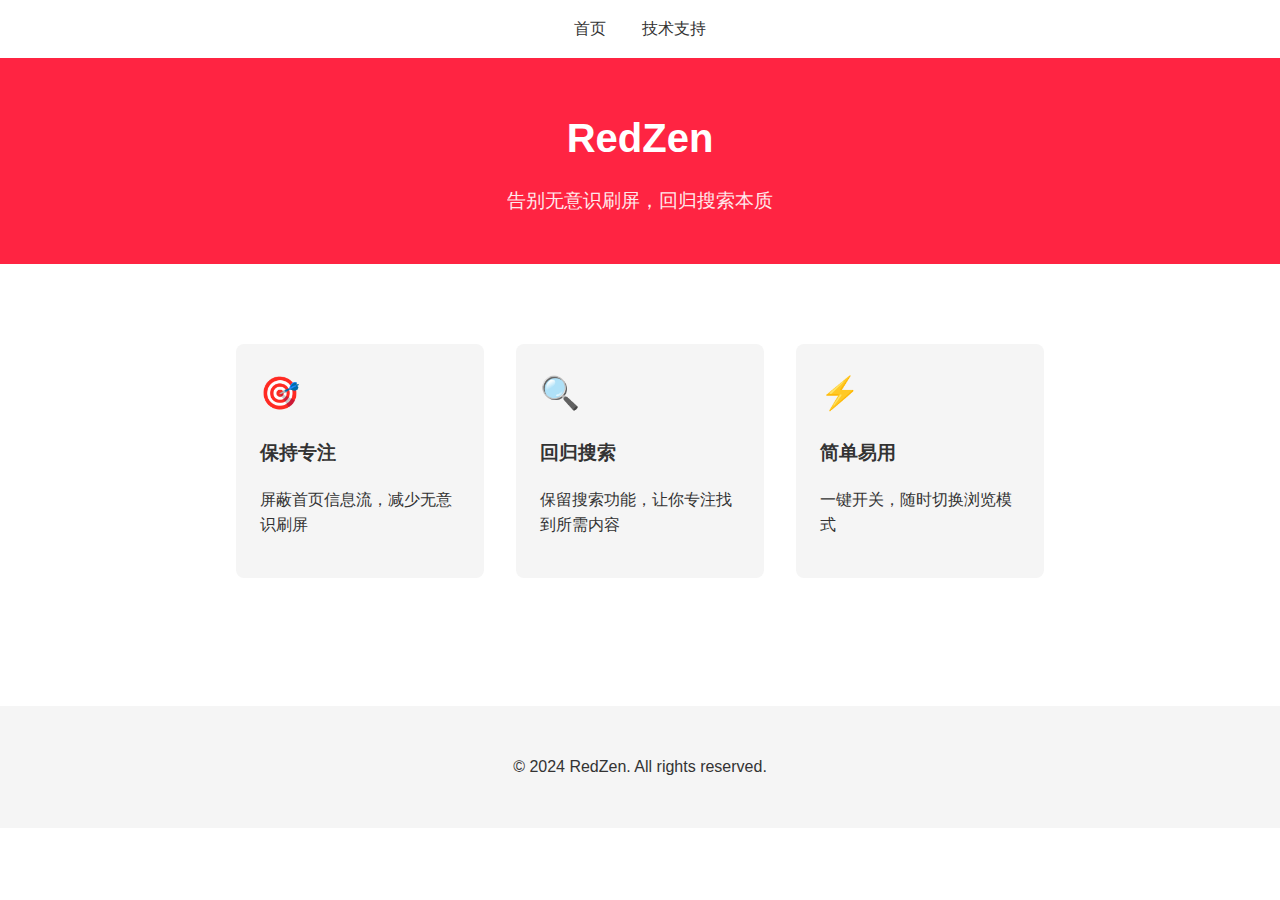
<file: index.html>
<!DOCTYPE html>
<html lang="zh">
<head>
    <meta charset="UTF-8">
    <meta name="viewport" content="width=device-width, initial-scale=1.0">
    <title>RedZen - 专注搜索的小红书助手</title>
    <style>
        body {
            font-family: -apple-system, BlinkMacSystemFont, 'Segoe UI', Roboto, Oxygen, sans-serif;
            line-height: 1.6;
            margin: 0;
            padding: 0;
            color: #333;
        }

        .container {
            max-width: 800px;
            margin: 0 auto;
            padding: 2rem;
        }

        header {
            text-align: center;
            padding: 3rem 0;
            background: #ff2442;
            color: white;
        }

        h1 {
            margin: 0;
            font-size: 2.5rem;
        }

        .subtitle {
            font-size: 1.2rem;
            opacity: 0.9;
            margin-top: 1rem;
        }

        .features {
            margin: 3rem 0;
            display: flex;
            justify-content: center;
            gap: 2rem;
            flex-wrap: nowrap;
        }

        .feature {
            flex: 1;
            padding: 1.5rem;
            border-radius: 8px;
            background: #f5f5f5;
            min-width: 200px;
            max-width: 300px;
        }

        .feature-icon {
            font-size: 2rem;
            margin-bottom: 1rem;
        }

        footer {
            text-align: center;
            padding: 2rem;
            background: #f5f5f5;
            margin-top: 3rem;
        }

        nav {
            background: white;
            padding: 1rem;
            text-align: center;
        }

        nav a {
            color: #333;
            text-decoration: none;
            margin: 0 1rem;
        }

        nav a:hover {
            color: #ff2442;
        }

        @media (prefers-color-scheme: dark) {
            body {
                background: #1a1a1a;
                color: #fff;
            }

            .feature {
                background: #2a2a2a;
            }

            footer {
                background: #2a2a2a;
            }

            nav {
                background: #1a1a1a;
            }

            nav a {
                color: #fff;
            }
        }

        @media (max-width: 768px) {
            .features {
                flex-wrap: wrap;
            }
            
            .feature {
                min-width: 100%;
            }
        }
    </style>
</head>
<body>
    <nav>
        <a href="index.html">首页</a>
        <a href="support.html">技术支持</a>
    </nav>
    
    <header>
        <h1>RedZen</h1>
        <div class="subtitle">告别无意识刷屏，回归搜索本质</div>
    </header>

    <div class="container">
        <div class="features">
            <div class="feature">
                <div class="feature-icon">🎯</div>
                <h3>保持专注</h3>
                <p>屏蔽首页信息流，减少无意识刷屏</p>
            </div>
            <div class="feature">
                <div class="feature-icon">🔍</div>
                <h3>回归搜索</h3>
                <p>保留搜索功能，让你专注找到所需内容</p>
            </div>
            <div class="feature">
                <div class="feature-icon">⚡️</div>
                <h3>简单易用</h3>
                <p>一键开关，随时切换浏览模式</p>
            </div>
        </div>
    </div>

    <footer>
        <p>© 2024 RedZen. All rights reserved.</p>
    </footer>
</body>
</html>
</file>
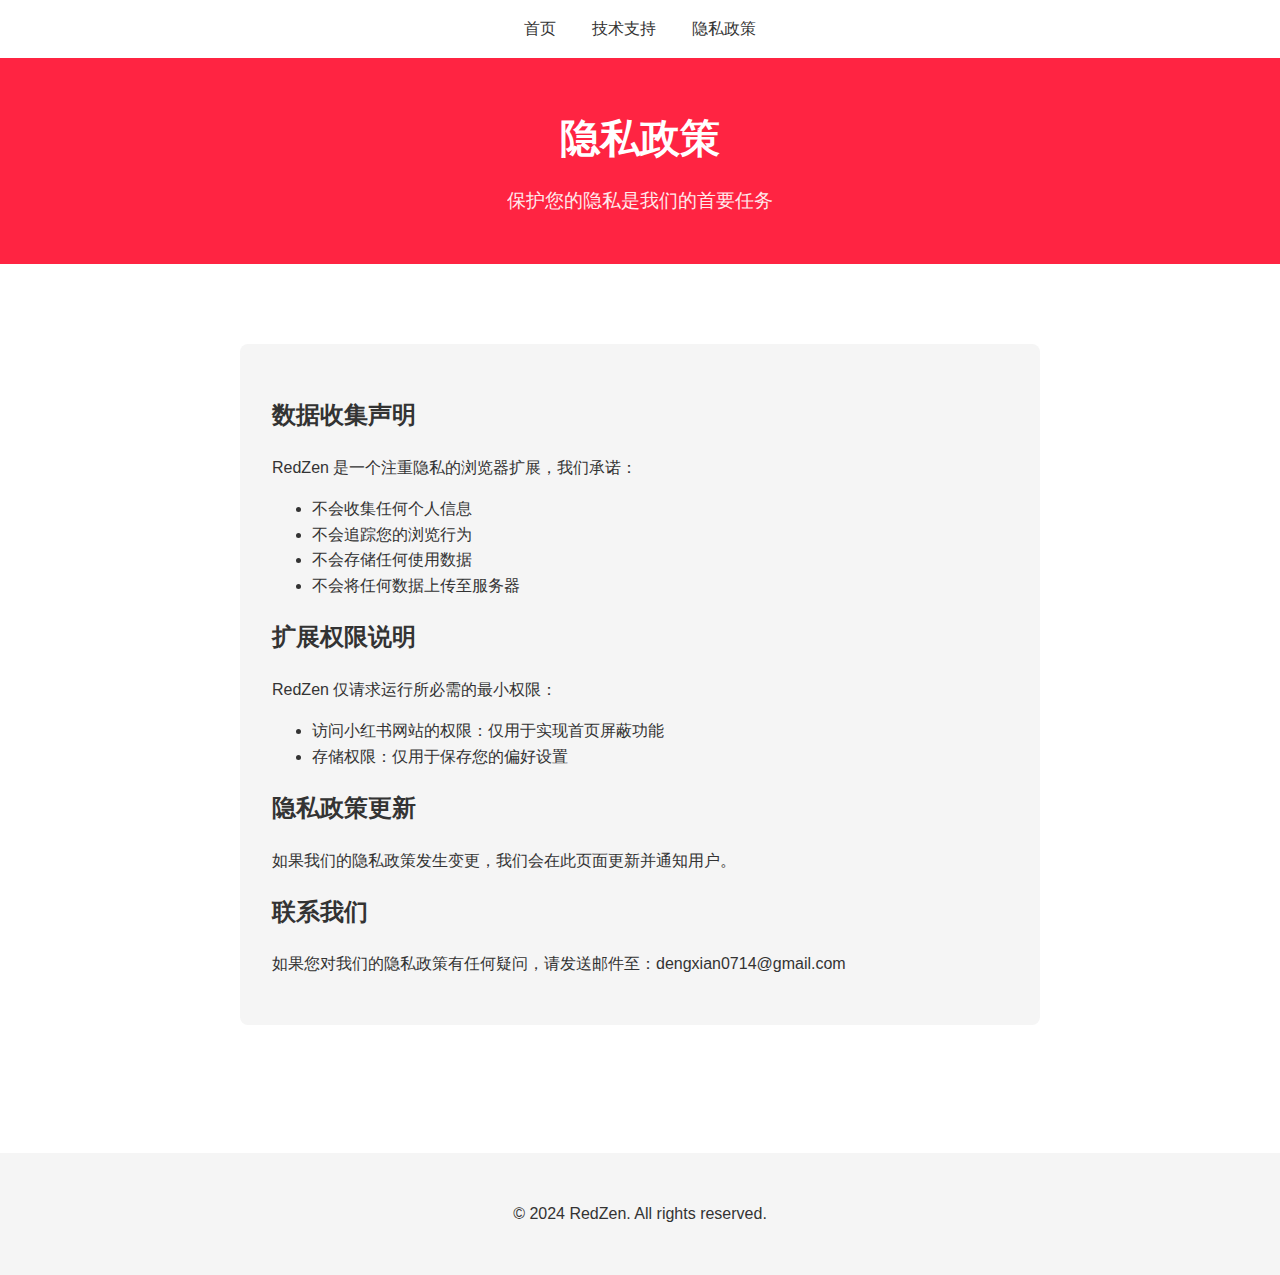
<file: privacy.html>
<!DOCTYPE html>
<html lang="zh">
<head>
    <meta charset="UTF-8">
    <meta name="viewport" content="width=device-width, initial-scale=1.0">
    <title>隐私政策 - RedZen</title>
    <style>
        body {
            font-family: -apple-system, BlinkMacSystemFont, 'Segoe UI', Roboto, Oxygen, sans-serif;
            line-height: 1.6;
            margin: 0;
            padding: 0;
            color: #333;
        }

        .container {
            max-width: 800px;
            margin: 0 auto;
            padding: 2rem;
        }

        header {
            text-align: center;
            padding: 3rem 0;
            background: #ff2442;
            color: white;
        }

        h1 {
            margin: 0;
            font-size: 2.5rem;
        }

        .subtitle {
            font-size: 1.2rem;
            opacity: 0.9;
            margin-top: 1rem;
        }

        .privacy-content {
            background: #f5f5f5;
            padding: 2rem;
            border-radius: 8px;
            margin: 3rem 0;
        }

        footer {
            text-align: center;
            padding: 2rem;
            background: #f5f5f5;
            margin-top: 3rem;
        }

        nav {
            background: white;
            padding: 1rem;
            text-align: center;
        }

        nav a {
            color: #333;
            text-decoration: none;
            margin: 0 1rem;
        }

        nav a:hover {
            color: #ff2442;
        }

        @media (prefers-color-scheme: dark) {
            body {
                background: #1a1a1a;
                color: #fff;
            }

            .privacy-content {
                background: #2a2a2a;
            }

            footer {
                background: #2a2a2a;
            }

            nav {
                background: #1a1a1a;
            }

            nav a {
                color: #fff;
            }
        }
    </style>
</head>
<body>
    <nav>
        <a href="index.html">首页</a>
        <a href="support.html">技术支持</a>
        <a href="privacy.html">隐私政策</a>
    </nav>
    
    <header>
        <h1>隐私政策</h1>
        <div class="subtitle">保护您的隐私是我们的首要任务</div>
    </header>

    <div class="container">
        <div class="privacy-content">
            <h2>数据收集声明</h2>
            <p>RedZen 是一个注重隐私的浏览器扩展，我们承诺：</p>
            <ul>
                <li>不会收集任何个人信息</li>
                <li>不会追踪您的浏览行为</li>
                <li>不会存储任何使用数据</li>
                <li>不会将任何数据上传至服务器</li>
            </ul>

            <h2>扩展权限说明</h2>
            <p>RedZen 仅请求运行所必需的最小权限：</p>
            <ul>
                <li>访问小红书网站的权限：仅用于实现首页屏蔽功能</li>
                <li>存储权限：仅用于保存您的偏好设置</li>
            </ul>

            <h2>隐私政策更新</h2>
            <p>如果我们的隐私政策发生变更，我们会在此页面更新并通知用户。</p>

            <h2>联系我们</h2>
            <p>如果您对我们的隐私政策有任何疑问，请发送邮件至：dengxian0714@gmail.com</p>
        </div>
    </div>

    <footer>
        <p>© 2024 RedZen. All rights reserved.</p>
    </footer>
</body>
</html>
</file>
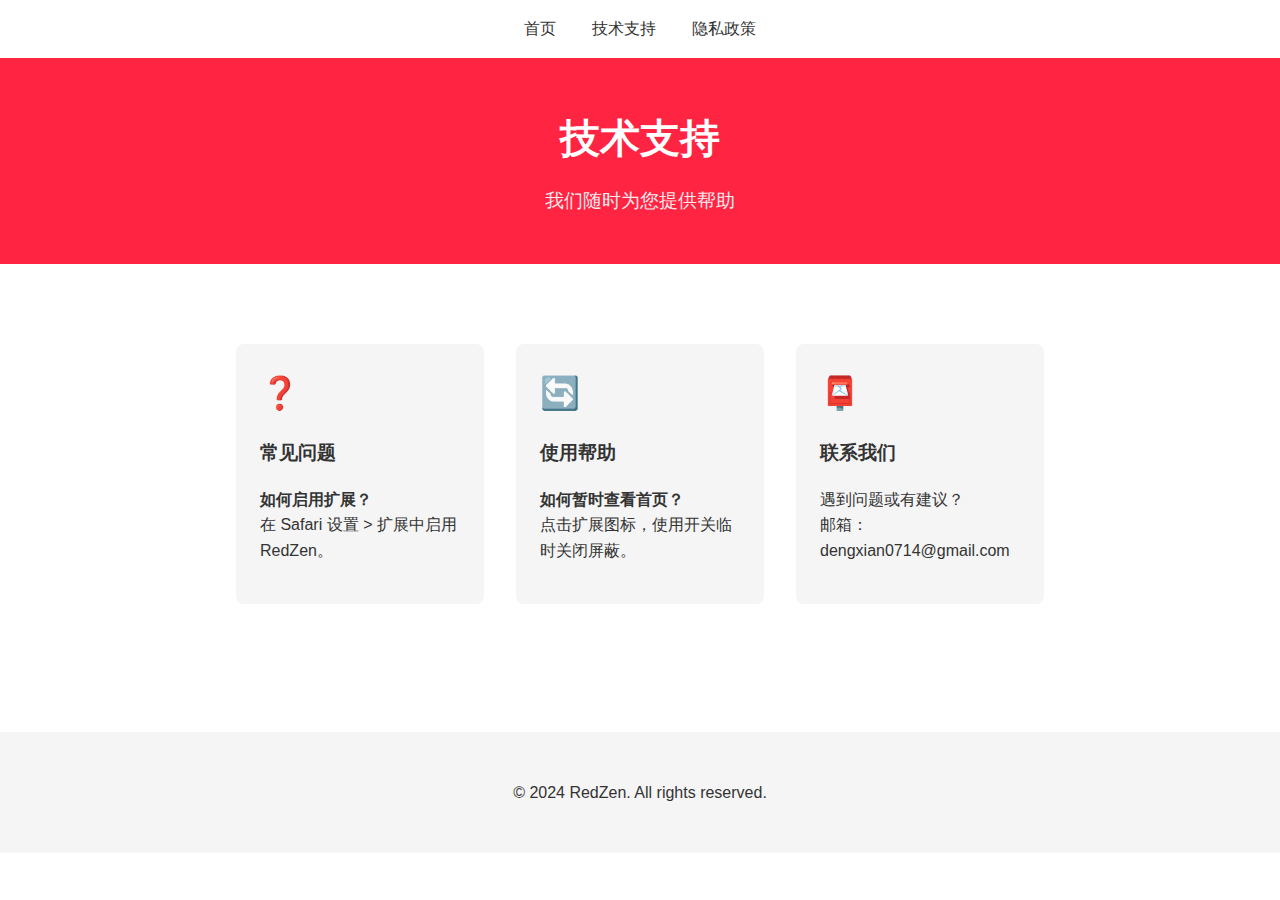
<file: support.html>
<!DOCTYPE html>
<html lang="zh">
<head>
    <meta charset="UTF-8">
    <meta name="viewport" content="width=device-width, initial-scale=1.0">
    <title>技术支持 - RedZen</title>
    <style>
        body {
            font-family: -apple-system, BlinkMacSystemFont, 'Segoe UI', Roboto, Oxygen, sans-serif;
            line-height: 1.6;
            margin: 0;
            padding: 0;
            color: #333;
        }

        .container {
            max-width: 800px;
            margin: 0 auto;
            padding: 2rem;
        }

        header {
            text-align: center;
            padding: 3rem 0;
            background: #ff2442;
            color: white;
        }

        h1 {
            margin: 0;
            font-size: 2.5rem;
        }

        .subtitle {
            font-size: 1.2rem;
            opacity: 0.9;
            margin-top: 1rem;
        }

        .features {
            margin: 3rem 0;
            display: flex;
            justify-content: center;
            gap: 2rem;
            flex-wrap: nowrap;
        }

        .feature {
            flex: 1;
            padding: 1.5rem;
            border-radius: 8px;
            background: #f5f5f5;
            min-width: 200px;
            max-width: 300px;
        }

        .feature-icon {
            font-size: 2rem;
            margin-bottom: 1rem;
        }

        footer {
            text-align: center;
            padding: 2rem;
            background: #f5f5f5;
            margin-top: 3rem;
        }

        nav {
            background: white;
            padding: 1rem;
            text-align: center;
        }

        nav a {
            color: #333;
            text-decoration: none;
            margin: 0 1rem;
        }

        nav a:hover {
            color: #ff2442;
        }

        @media (prefers-color-scheme: dark) {
            body {
                background: #1a1a1a;
                color: #fff;
            }

            .feature {
                background: #2a2a2a;
            }

            footer {
                background: #2a2a2a;
            }

            nav {
                background: #1a1a1a;
            }

            nav a {
                color: #fff;
            }
        }

        @media (max-width: 768px) {
            .features {
                flex-wrap: wrap;
            }
            
            .feature {
                min-width: 100%;
            }
        }
    </style>
</head>
<body>
    <nav>
        <a href="index.html">首页</a>
        <a href="support.html">技术支持</a>
        <a href="privacy.html">隐私政策</a>
    </nav>
    
    <header>
        <h1>技术支持</h1>
        <div class="subtitle">我们随时为您提供帮助</div>
    </header>

    <div class="container">
        <div class="features">
            <div class="feature">
                <div class="feature-icon">❓</div>
                <h3>常见问题</h3>
                <p><strong>如何启用扩展？</strong><br>
                在 Safari 设置 > 扩展中启用 RedZen。</p>
            </div>
            <div class="feature">
                <div class="feature-icon">🔄</div>
                <h3>使用帮助</h3>
                <p><strong>如何暂时查看首页？</strong><br>
                点击扩展图标，使用开关临时关闭屏蔽。</p>
            </div>
            <div class="feature">
                <div class="feature-icon">📮</div>
                <h3>联系我们</h3>
                <p>遇到问题或有建议？<br>
                邮箱：dengxian0714@gmail.com</p>
            </div>
        </div>
    </div>

    <footer>
        <p>© 2024 RedZen. All rights reserved.</p>
    </footer>
</body>
</html>
</file>
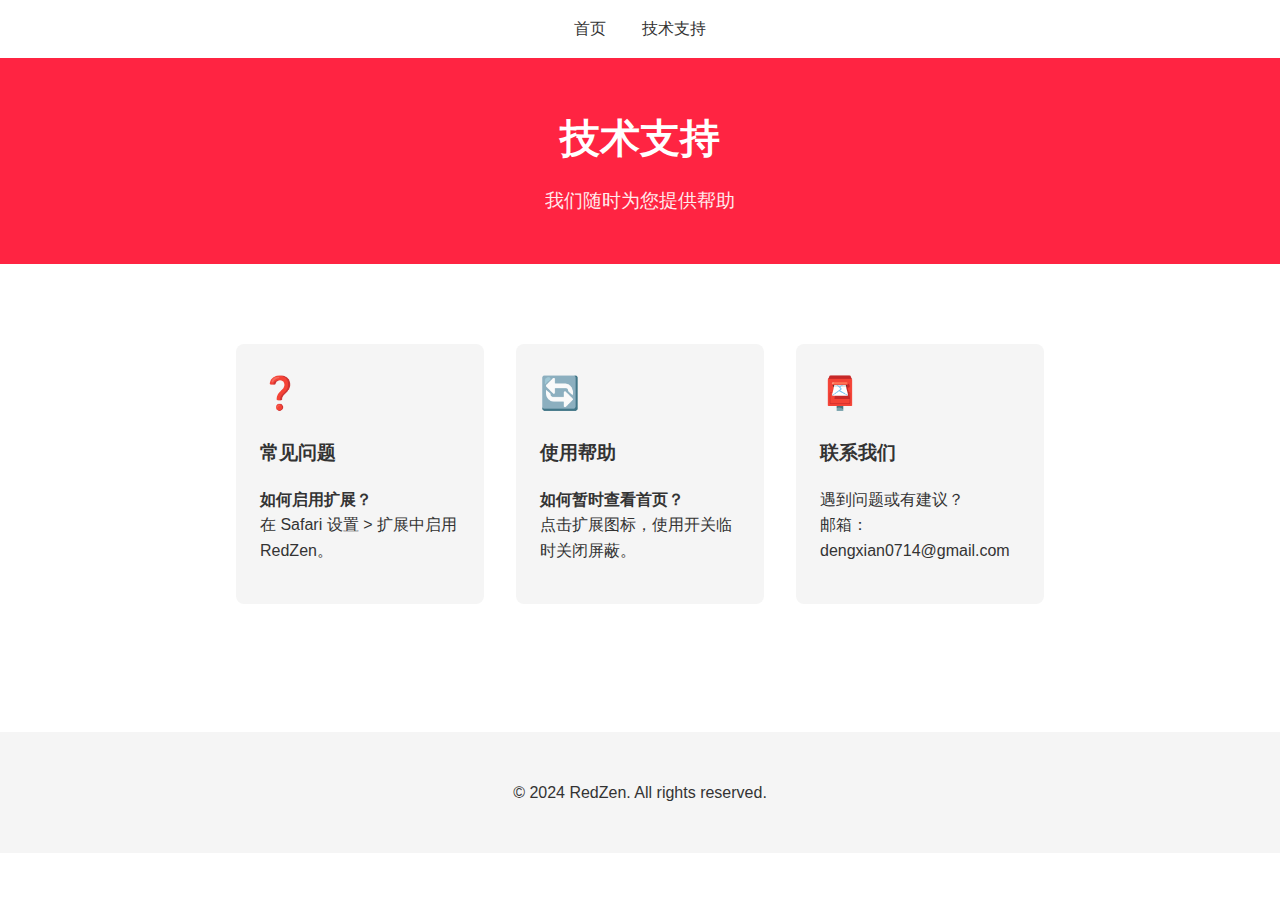
<file: Website/support.html>
<!DOCTYPE html>
<html lang="zh">
<head>
    <meta charset="UTF-8">
    <meta name="viewport" content="width=device-width, initial-scale=1.0">
    <title>技术支持 - RedZen</title>
    <style>
        body {
            font-family: -apple-system, BlinkMacSystemFont, 'Segoe UI', Roboto, Oxygen, sans-serif;
            line-height: 1.6;
            margin: 0;
            padding: 0;
            color: #333;
        }

        .container {
            max-width: 800px;
            margin: 0 auto;
            padding: 2rem;
        }

        header {
            text-align: center;
            padding: 3rem 0;
            background: #ff2442;
            color: white;
        }

        h1 {
            margin: 0;
            font-size: 2.5rem;
        }

        .subtitle {
            font-size: 1.2rem;
            opacity: 0.9;
            margin-top: 1rem;
        }

        .features {
            margin: 3rem 0;
            display: flex;
            justify-content: center;
            gap: 2rem;
            flex-wrap: nowrap;
        }

        .feature {
            flex: 1;
            padding: 1.5rem;
            border-radius: 8px;
            background: #f5f5f5;
            min-width: 200px;
            max-width: 300px;
        }

        .feature-icon {
            font-size: 2rem;
            margin-bottom: 1rem;
        }

        footer {
            text-align: center;
            padding: 2rem;
            background: #f5f5f5;
            margin-top: 3rem;
        }

        nav {
            background: white;
            padding: 1rem;
            text-align: center;
        }

        nav a {
            color: #333;
            text-decoration: none;
            margin: 0 1rem;
        }

        nav a:hover {
            color: #ff2442;
        }

        @media (prefers-color-scheme: dark) {
            body {
                background: #1a1a1a;
                color: #fff;
            }

            .feature {
                background: #2a2a2a;
            }

            footer {
                background: #2a2a2a;
            }

            nav {
                background: #1a1a1a;
            }

            nav a {
                color: #fff;
            }
        }

        @media (max-width: 768px) {
            .features {
                flex-wrap: wrap;
            }
            
            .feature {
                min-width: 100%;
            }
        }
    </style>
</head>
<body>
    <nav>
        <a href="index.html">首页</a>
        <a href="support.html">技术支持</a>
    </nav>
    
    <header>
        <h1>技术支持</h1>
        <div class="subtitle">我们随时为您提供帮助</div>
    </header>

    <div class="container">
        <div class="features">
            <div class="feature">
                <div class="feature-icon">❓</div>
                <h3>常见问题</h3>
                <p><strong>如何启用扩展？</strong><br>
                在 Safari 设置 > 扩展中启用 RedZen。</p>
            </div>
            <div class="feature">
                <div class="feature-icon">🔄</div>
                <h3>使用帮助</h3>
                <p><strong>如何暂时查看首页？</strong><br>
                点击扩展图标，使用开关临时关闭屏蔽。</p>
            </div>
            <div class="feature">
                <div class="feature-icon">📮</div>
                <h3>联系我们</h3>
                <p>遇到问题或有建议？<br>
                邮箱：dengxian0714@gmail.com</p>
            </div>
        </div>
    </div>

    <footer>
        <p>© 2024 RedZen. All rights reserved.</p>
    </footer>
</body>
</html>
</file>
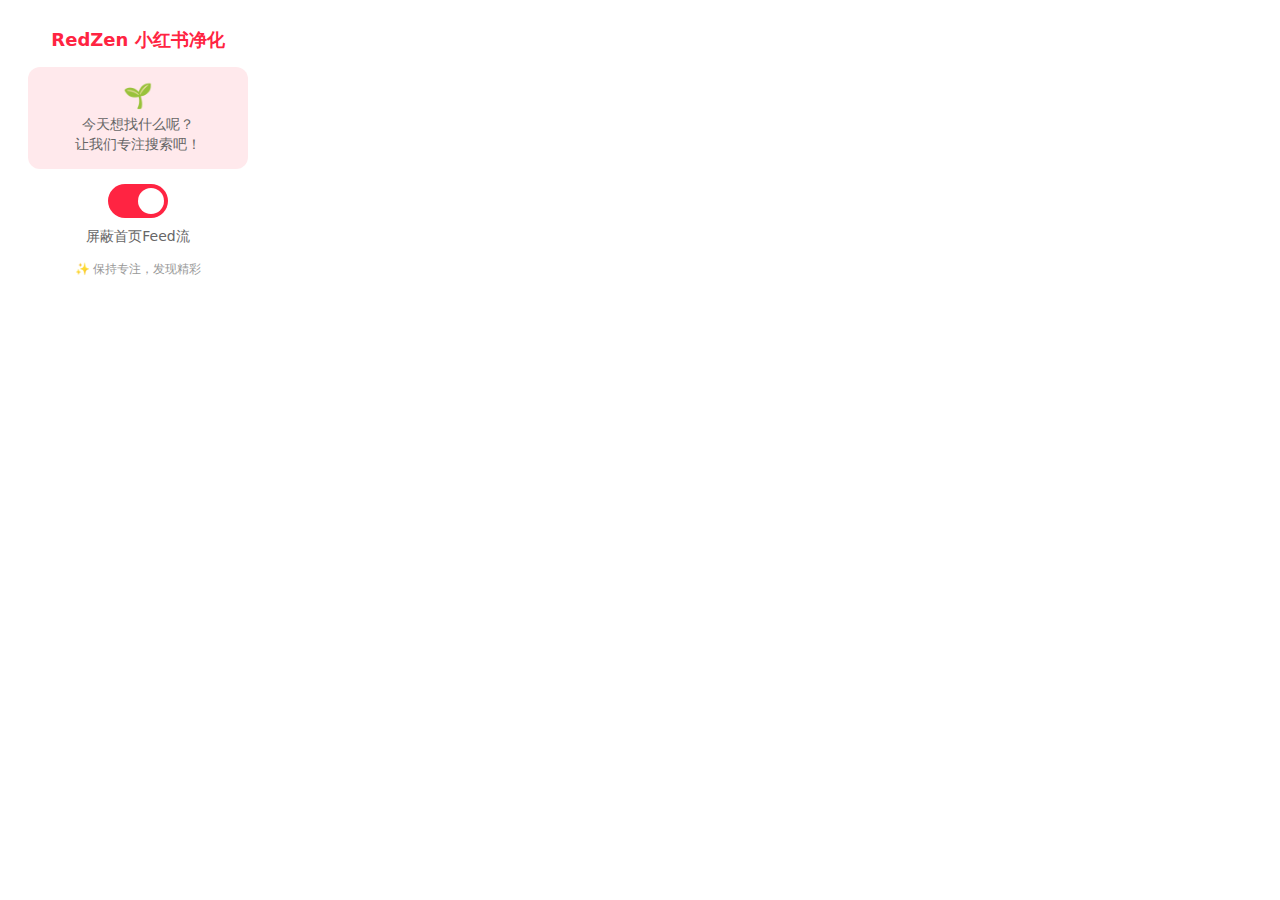
<file: Shared (Extension)/Resources/popup.html>
<!DOCTYPE html>
<html>
<head>
    <meta charset="UTF-8">
    <link rel="stylesheet" href="popup.css">
    <script type="module" src="popup.js"></script>
</head>
<body>
    <div class="container">
        <h3>RedZen 小红书净化</h3>
        <div class="message">
            <p class="emoji">🌱</p>
            <p class="quote">今天想找什么呢？<br>让我们专注搜索吧！</p>
        </div>
        <label class="switch">
            <input type="checkbox" id="toggleFeed" checked>
            <span class="slider"></span>
        </label>
        <p class="switch-label">屏蔽首页Feed流</p>
        <p class="footnote">✨ 保持专注，发现精彩</p>
    </div>
</body>
</html>
</file>
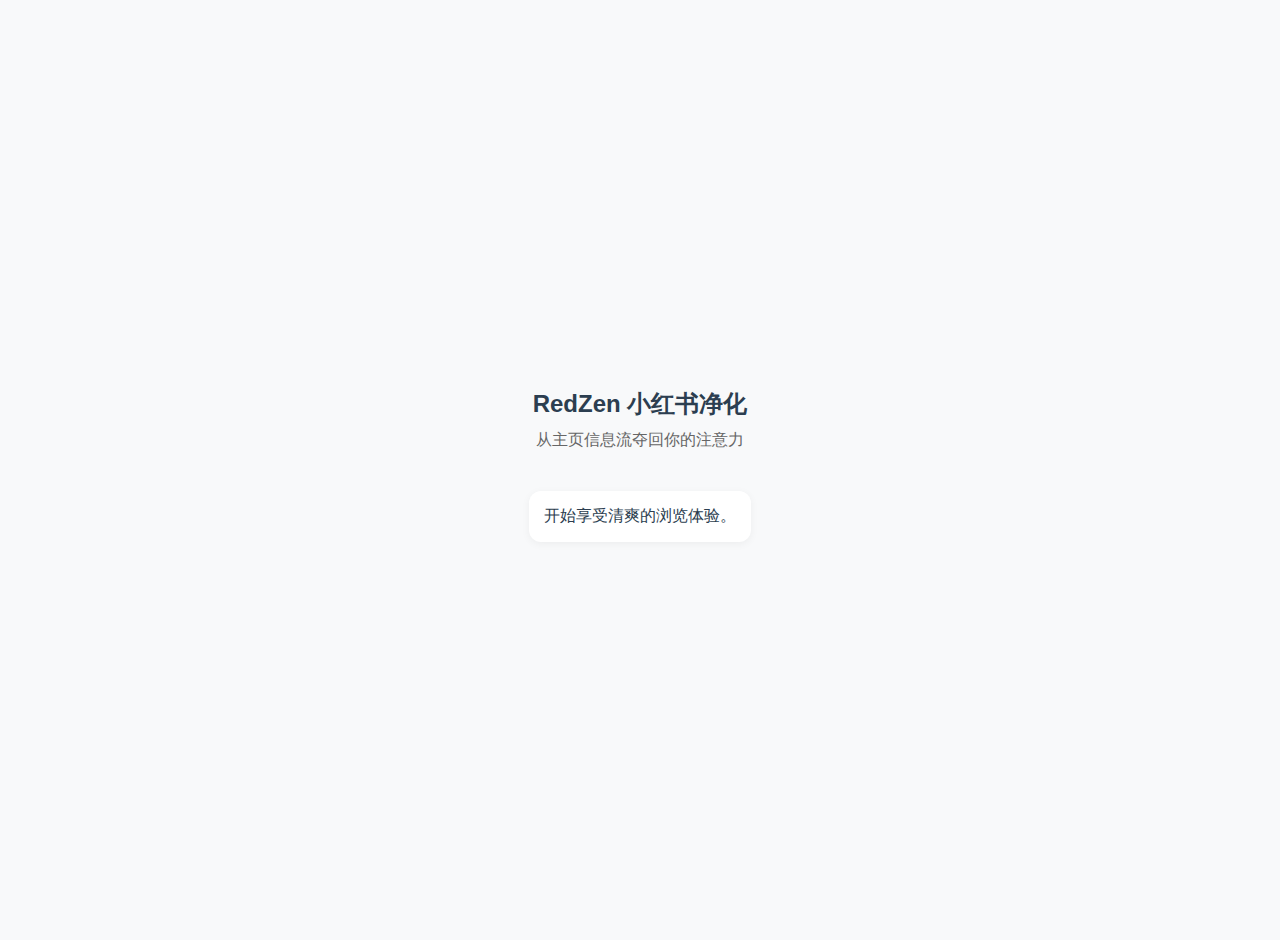
<file: Shared (App)/Resources/Base.lproj/Main.html>
<!DOCTYPE html>
<html>
<head>
    <meta http-equiv="Content-Type" content="text/html; charset=utf-8">
    <meta http-equiv="Content-Security-Policy" content="default-src 'self'">

    <meta name="viewport" content="width=device-width, initial-scale=1, user-scalable=no">

    <link rel="stylesheet" href="../Style.css">
    <script src="../Script.js" defer></script>
</head>
<body>
    <div class="container">
       
        <h1>RedZen 小红书净化</h1>
        <p class="tagline">从主页信息流夺回你的注意力</p>
        <div class="status-message">
            
            <p class="platform-ios"></p>
                
                开始享受清爽的浏览体验。
            </p>
           
        </div>

        <button class="platform-mac open-preferences">打开 Safari 扩展设置</button>
        
    </div>
</body>
</html>
</file>
<file: Shared (Extension)/Resources/popup.css>
:root {
    color-scheme: light dark;
}

body {
    width: 220px;
    padding: 20px;
    font-family: system-ui;
}

.container {
    text-align: center;
}

h3 {
    margin: 0 0 15px 0;
    color: #ff2442;
    font-size: 18px;
}

.message {
    margin: 15px 0;
    padding: 10px;
    background: rgba(255, 36, 66, 0.1);
    border-radius: 12px;
}

.emoji {
    font-size: 24px;
    margin: 5px 0;
}

.quote {
    font-size: 14px;
    line-height: 1.4;
    color: #666;
    margin: 5px 0;
}

/* 开关样式 */
.switch {
    position: relative;
    display: inline-block;
    width: 60px;
    height: 34px;
}

.switch input {
    opacity: 0;
    width: 0;
    height: 0;
}

.slider {
    position: absolute;
    cursor: pointer;
    top: 0;
    left: 0;
    right: 0;
    bottom: 0;
    background-color: #ccc;
    transition: .4s;
    border-radius: 34px;
}

.slider:before {
    position: absolute;
    content: "";
    height: 26px;
    width: 26px;
    left: 4px;
    bottom: 4px;
    background-color: white;
    transition: .4s;
    border-radius: 50%;
}

input:checked + .slider {
    background-color: #ff2442;
}

input:checked + .slider:before {
    transform: translateX(26px);
}

.switch-label {
    margin: 10px 0;
    font-size: 14px;
    color: #666;
}

.footnote {
    margin-top: 15px;
    font-size: 12px;
    color: #999;
}

@media (prefers-color-scheme: dark) {
    .message {
        background: rgba(255, 36, 66, 0.2);
    }
    
    .quote {
        color: #999;
    }
    
    .switch-label {
        color: #999;
    }
    
    .footnote {
        color: #666;
    }
}
</file>
<file: Shared (App)/Resources/Style.css>
* {
    -webkit-user-select: none;
    -webkit-user-drag: none;
    cursor: default;
}

:root {
    color-scheme: light dark;

    --spacing: 20px;
    --primary-color: #FF2442;
    --text-color: #2C3E50;
    --background-color: #F8F9FA;
}

html {
    height: 100%;
}

body {
    display: flex;
    align-items: center;
    justify-content: center;
    flex-direction: column;

    gap: var(--spacing);
    margin: 0 calc(var(--spacing) * 2);
    height: 100%;

    font: -apple-system-short-body;
    text-align: center;
    font-family: -apple-system, BlinkMacSystemFont, "Segoe UI", Roboto, Helvetica, Arial, sans-serif;
    margin: 0;
    padding: 20px;
    background-color: var(--background-color);
    color: var(--text-color);
    -webkit-user-select: none;
    user-select: none;
}

body:not(.platform-mac, .platform-ios) :is(.platform-mac, .platform-ios) {
    display: none;
}

body.platform-ios .platform-mac {
    display: none;
}

body.platform-mac .platform-ios {
    display: none;
}

body.platform-ios .platform-mac {
    display: none;
}

body:not(.state-on, .state-off) :is(.state-on, .state-off) {
    display: none;
}

body.state-on :is(.state-off, .state-unknown) {
    display: none;
}

body.state-off :is(.state-on, .state-unknown) {
    display: none;
}

button {
    font-size: 1em;
    background-color: var(--primary-color);
    color: white;
    border: none;
    padding: 12px 24px;
    border-radius: 8px;
    font-size: 14px;
    font-weight: 500;
    cursor: pointer;
    transition: transform 0.2s ease, background-color 0.2s ease;
}

button:hover {
    transform: translateY(-1px);
    background-color: #E61E3C;
}

.container {
    display: flex;
    flex-direction: column;
    align-items: center;
    justify-content: center;
    min-height: calc(100vh - 40px);
    text-align: center;
}

img {
    width: 128px;
    height: 128px;
    margin-bottom: 20px;
    border-radius: 22px;
    box-shadow: 0 4px 12px rgba(0, 0, 0, 0.1);
}

h1 {
    font-size: 24px;
    font-weight: 600;
    margin: 10px 0;
    color: var(--text-color);
}

.tagline {
    font-size: 16px;
    color: #666;
    margin: 0 0 20px 0;
}

.status-message {
    margin: 20px 0;
    padding: 15px;
    border-radius: 12px;
    background: white;
    box-shadow: 0 2px 8px rgba(0, 0, 0, 0.05);
}

.status-message p {
    margin: 0;
    font-size: 14px;
    line-height: 1.5;
}

.features {
    margin-top: 30px;
    font-size: 14px;
    color: #666;
    line-height: 2;
}

.platform-ios {
    display: none;
}

.platform-mac {
    display: none;
}

.platform-mac.state-on,
.platform-mac.state-off,
.platform-mac.state-unknown {
    display: block;
}

body.platform-ios .platform-ios {
    display: block;
}

body.platform-mac .platform-mac {
    display: block;
}
</file>
